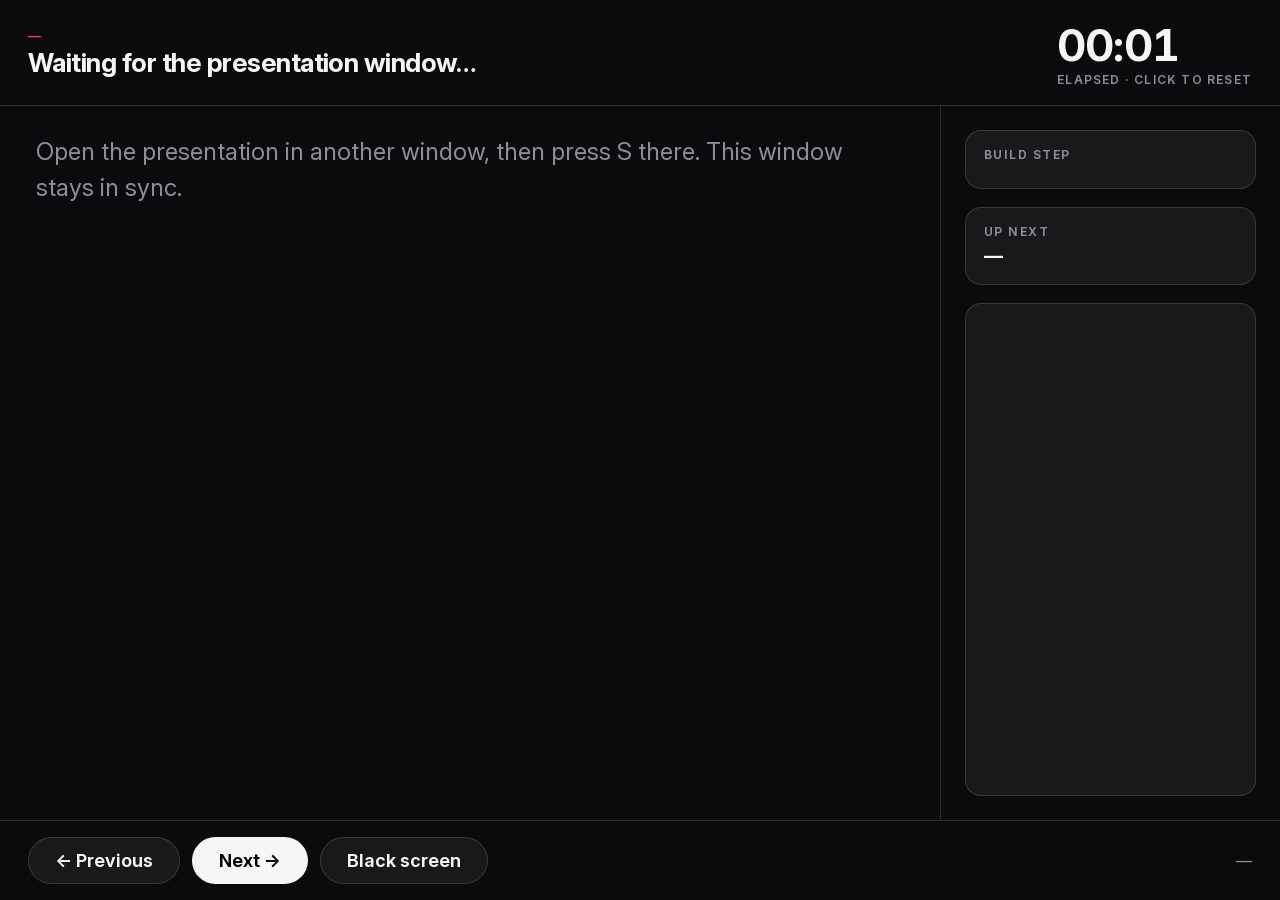
<file: presenter.html>
<!doctype html>
<html lang="en">
<head>
  <meta charset="utf-8">
  <meta name="viewport" content="width=device-width, initial-scale=1">
  <title>Presenter view · When Iron Runs Low</title>
  <link rel="icon" href="assets/favicon.svg" type="image/svg+xml">
  <style>
    @font-face { font-family: "Inter"; src: url("assets/fonts/InterVariable.woff2") format("woff2"); font-weight: 100 900; font-display: block; }
    :root { --bg:#0b0b0d; --surface:rgba(255,255,255,.06); --line:rgba(255,255,255,.14); --text:#f5f5f7; --text-2:#c7c7cc; --text-3:#8e8e93; --red:#ff3b52; }
    * { box-sizing: border-box; }
    body { margin:0; background:var(--bg); color:var(--text); font-family:"Inter",-apple-system,system-ui,sans-serif; -webkit-font-smoothing:antialiased; height:100vh; display:grid; grid-template-rows:auto 1fr auto; }
    header { display:flex; align-items:center; justify-content:space-between; padding:18px 28px; border-bottom:1px solid var(--line); }
    header .sec { font-size:13px; letter-spacing:.14em; text-transform:uppercase; color:var(--red); font-weight:650; }
    header .title { font-size:26px; font-weight:700; letter-spacing:-.02em; margin-top:4px; }
    .timer { font-variant-numeric:tabular-nums; font-size:44px; font-weight:700; letter-spacing:-.02em; cursor:pointer; }
    .timer small { display:block; font-size:12px; color:var(--text-3); font-weight:600; letter-spacing:.1em; text-transform:uppercase; text-align:right; }
    main { display:grid; grid-template-columns:1fr 340px; min-height:0; }
    .notes { padding:28px 36px; overflow:auto; font-size:24px; line-height:1.5; color:var(--text); }
    .notes p { margin:0 0 18px; }
    aside { border-left:1px solid var(--line); padding:24px; display:flex; flex-direction:column; gap:18px; min-height:0; }
    .box { background:var(--surface); border:1px solid var(--line); border-radius:16px; padding:16px 18px; }
    .k { font-size:12px; letter-spacing:.12em; text-transform:uppercase; color:var(--text-3); font-weight:650; }
    .v { font-size:19px; font-weight:650; margin-top:6px; }
    .dots { display:flex; gap:8px; margin-top:10px; flex-wrap:wrap; }
    .dots i { width:12px; height:12px; border-radius:50%; background:rgba(255,255,255,.15); }
    .dots i.on { background:var(--red); }
    .list { overflow:auto; flex:1; min-height:0; }
    .list button { display:block; width:100%; text-align:left; background:none; border:0; color:var(--text-2); font:inherit; font-size:14px; padding:7px 10px; border-radius:8px; cursor:pointer; }
    .list button.cur { background:rgba(255,59,82,.18); color:var(--text); }
    footer { display:flex; gap:12px; padding:16px 28px; border-top:1px solid var(--line); align-items:center; }
    footer button { font:inherit; font-size:18px; font-weight:650; color:var(--text); background:var(--surface); border:1px solid var(--line); border-radius:999px; padding:12px 26px; cursor:pointer; }
    footer button.primary { background:var(--text); color:#000; }
    footer .count { margin-left:auto; color:var(--text-3); font-variant-numeric:tabular-nums; }
    .wait { color:var(--text-3); }
  </style>
</head>
<body>
  <header>
    <div><div class="sec" id="sec">—</div><div class="title" id="title">Waiting for the presentation window…</div></div>
    <div class="timer" id="timer" title="Click to reset">00:00<small>elapsed · click to reset</small></div>
  </header>
  <main>
    <div class="notes" id="notes"><p class="wait">Open the presentation in another window, then press S there. This window stays in sync.</p></div>
    <aside>
      <div class="box"><div class="k">Build step</div><div class="dots" id="dots"></div></div>
      <div class="box"><div class="k">Up next</div><div class="v" id="next">—</div></div>
      <div class="box list" id="list"></div>
    </aside>
  </main>
  <footer>
    <button id="prev">← Previous</button>
    <button id="nextb" class="primary">Next →</button>
    <button id="black">Black screen</button>
    <span class="count" id="count">—</span>
  </footer>
  <script>
    const ch = new BroadcastChannel('iron-deck');
    const $ = (id) => document.getElementById(id);
    let start = Date.now(), listBuilt = false;
    ch.onmessage = (e) => {
      const m = e.data;
      if (!m || m.type !== 'state') return;
      $('sec').textContent = m.section;
      $('title').textContent = m.title;
      $('notes').innerHTML = m.notes || '<p class="wait">No notes for this slide.</p>';
      $('next').textContent = m.next;
      $('count').textContent = `${m.index + 1} / ${m.total}`;
      $('dots').innerHTML = m.steps ? Array.from({ length: m.steps + 1 }, (_, i) => `<i class="${i <= m.step ? 'on' : ''}"></i>`).join('') : '<span class="wait" style="font-size:13px">single view</span>';
      if (!listBuilt && m.list) {
        $('list').innerHTML = m.list.map((t, i) => `<button data-i="${i}">${String(i + 1).padStart(2, '0')} · ${t}</button>`).join('');
        listBuilt = true;
      }
      document.querySelectorAll('#list button').forEach((b) => b.classList.toggle('cur', +b.dataset.i === m.index));
      document.querySelector('#list button.cur')?.scrollIntoView({ block: 'nearest' });
    };
    ch.postMessage({ type: 'hello' });
    $('prev').onclick = () => ch.postMessage({ type: 'prev' });
    $('nextb').onclick = () => ch.postMessage({ type: 'next' });
    $('black').onclick = () => ch.postMessage({ type: 'black' });
    $('list').onclick = (e) => { const b = e.target.closest('button'); if (b) ch.postMessage({ type: 'goto', index: +b.dataset.i }); };
    $('timer').onclick = () => (start = Date.now());
    addEventListener('keydown', (e) => {
      if (['ArrowRight', 'PageDown', ' '].includes(e.key)) { e.preventDefault(); ch.postMessage({ type: 'next' }); }
      if (['ArrowLeft', 'PageUp'].includes(e.key)) { e.preventDefault(); ch.postMessage({ type: 'prev' }); }
      if (e.key === 'b') ch.postMessage({ type: 'black' });
    });
    setInterval(() => {
      const s = Math.floor((Date.now() - start) / 1000);
      $('timer').firstChild.textContent = `${String(Math.floor(s / 60)).padStart(2, '0')}:${String(s % 60).padStart(2, '0')}`;
    }, 500);
  </script>
</body>
</html>
</file>
